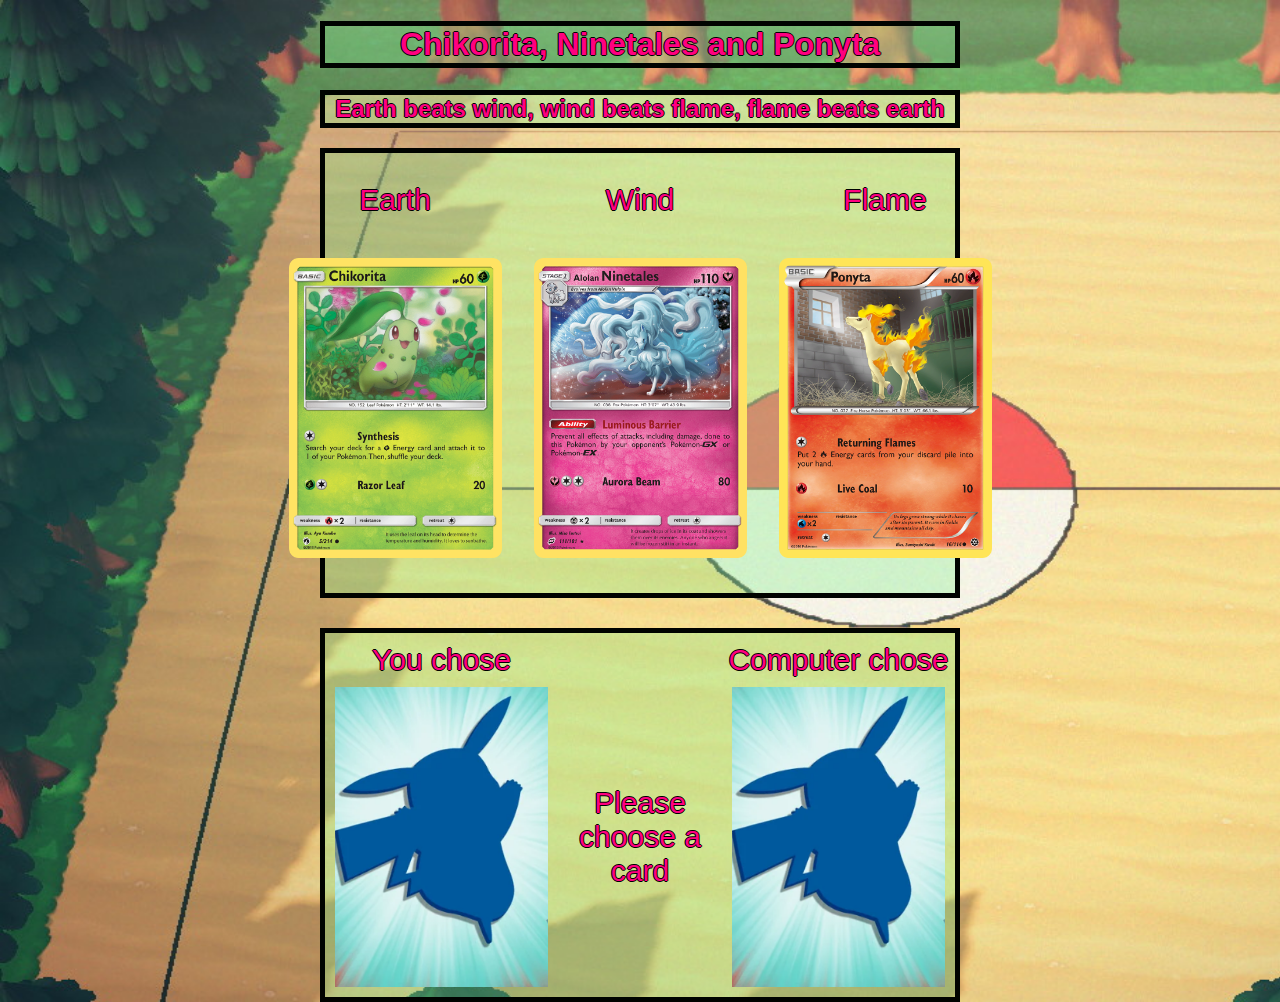
<file: index.html>
<!DOCTYPE html>
<html lang="en">
<head>
    <meta charset="UTF-8">
    <meta http-equiv="X-UA-Compatible" content="IE=edge">
    <meta name="viewport" content="width=device-width, initial-scale=1.0">
    <link rel="stylesheet"    href="style.css">
    <title>Pokemon Battle</title>
</head>
<body>
  
    <h1 class="coloring">Chikorita, Ninetales and Ponyta</h1>
    <h2 class="coloring">Earth beats wind, wind beats flame, flame beats earth</h2>


  <div class="selection">
    <div class="wrap"> <p>Earth</p> <button id="EARTH"  class="select" onclick="clicked(this.id)">  <img src="img/Chikorita.png" >   </button> </div>
    <div class="wrap"> <p>Wind</p>  <button id="WIND"   class="select" onclick="clicked(this.id)">  <img src="img/Ninetales.png">    </button> </div>
    <div class="wrap"> <p>Flame</p> <button id="FIRE"   class="select" onclick="clicked(this.id)">  <img src="img/Ponyta.png">       </button> </div><br />

  </div>


  <div class="coloring" id="result"></div>

  <div class="scoreboard" id="scoreboard"></div>
    
<script src="javascript.js"></script>    
</body>
</html>
</file>
<file: style.css>
body{    
background-color: rgb(207, 250, 187); 
background-repeat: no-repeat;  
background-image: url("img/bakgrunnsbilde.jpg");
background-size: cover;

font-family: sans-serif;
margin: auto;
width: 50%;
margin-top: 5px;
text-align: center;
}

img {
    /* Card W/H relationship: 0.71
     height: 100px;
    width: 71px; */
    height: 300px;
    width: 213px;
    margin: 10px;
-webkit-user-drag: none;
-khtml-user-drag: none;
-moz-user-drag: none;
-o-user-drag: none;
}

.selection{
display: grid;
justify-content: center;
grid-template-columns: repeat(3, 1fr);
justify-items: center;
align-items: center;

color: rgb(255, 0, 128);
text-shadow: -1px 0 black, 0 1px black, 1px 0 black, 0 -1px black;
border: 5px solid;
border-color: rgb(0, 3, 0);
background-color: rgba(128, 238, 142, 0.322);
}

.select{
border: none;
background: none;
outline: none;
cursor: pointer;
transition: 100ms;
}

.select:hover {
transform: scale(1.2);    
}

#result {
font-size: 30px;
margin-top: 30px;
padding-top: 10px;
display: grid;
border: 5px solid;
border-color: rgb(0, 3, 0);
justify-content: center;
grid-template-columns: repeat(3, 1fr);
justify-items: center;
align-items: center;

}

.wrap{
font-size: 30px;

}


.coloring
{
    color: rgb(255, 0, 128);
    text-shadow: -1px 0 black, 0 1px black, 1px 0 black, 0 -1px black;
    border: 5px solid;
    border-color: rgb(0, 3, 0);
    background-color: rgba(128, 238, 142, 0.322);
}
</file>
